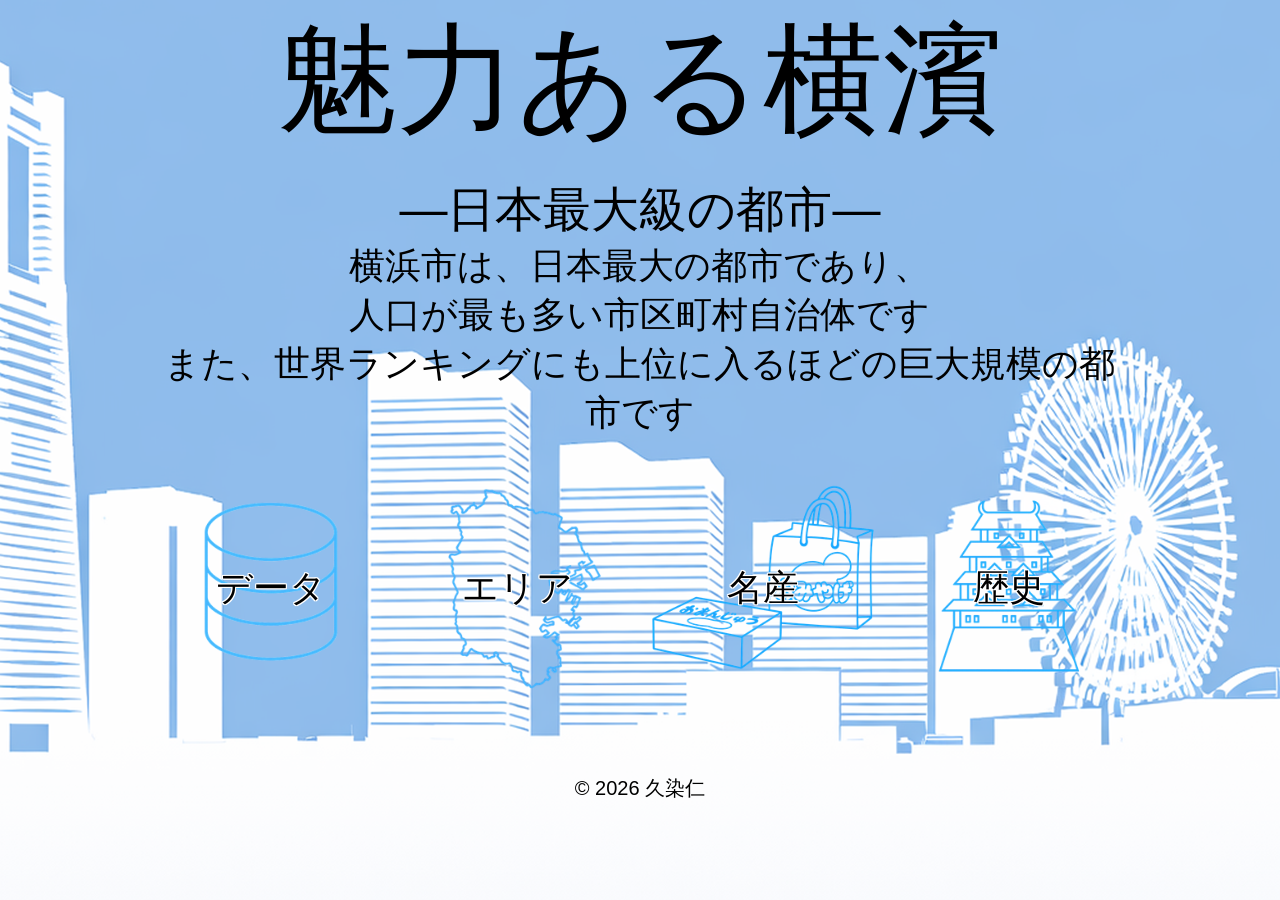
<file: index.html>
<!DOCTYPE html>
<html id="index" lang="ja">
<head></head>
<body>
<header></header>
<main>
	<p>日本最大級の都市</p>
	<p>横浜市は、日本最大の都市であり、<br>
		人口が最も多い市区町村自治体です<br>
		また、世界ランキングにも上位に入るほどの巨大規模の都市です</p>
	<menu></menu>
</main>
<button id="topbutton"></button>
<footer>
</footer>
<noscript>
	<link href="https://hisazomeak26008.github.io/yokohama/css/noscript.css" type="text/css" rel="stylesheet">
</noscript>
</body>
<script src="https://hisazomeak26008.github.io/yokohama/JS/load.js"></script>
<script>load();</script>
<script src="https://hisazomeak26008.github.io/yokohama/JS/link.js"></script>
</html>
</file>
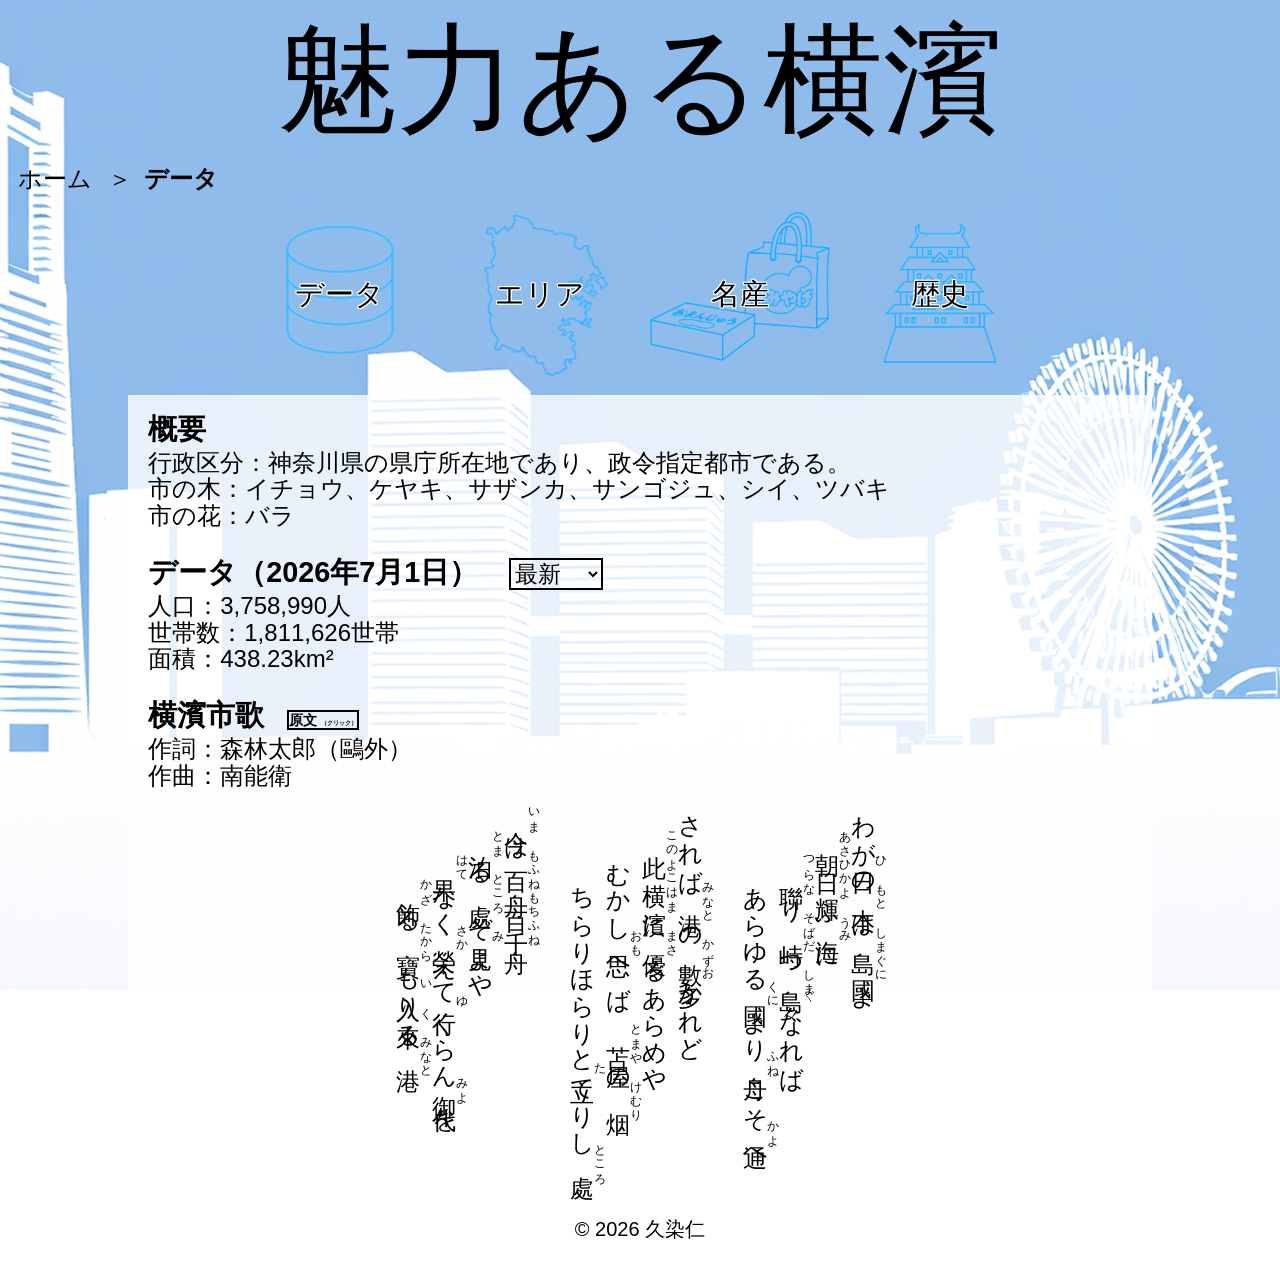
<file: content/data.html>
<!DOCTYPE html>
<html id="data" lang="ja">
<head></head>
<body>
<header></header>
<nav>
	<li>ホーム</li>
	<li>データ</li>
</nav>
<menu></menu>
<main>
	<dl>
		<h1>概要</h1>
		<dl>
			<dt>行政区分</dt>
			<dd>神奈川県の県庁所在地であり、政令指定都市である。</dd>
		</dl>
		<dl>
			<dt>市の木</dt>
			<dd>イチョウ、ケヤキ、サザンカ、サンゴジュ、シイ、ツバキ</dd>
		</dl>
		<dl>
			<dt>市の花</dt>
			<dd>バラ</dd>
		</dl>
	</dl>
	<dl id="data-list">
	</dl>
	<dl id="song">
	</dl>
</main>
<button id="topbutton"></button>
<footer>
</footer>
<noscript>
	<link href="https://hisazomeak26008.github.io/yokohama/css/noscript.css" type="text/css" rel="stylesheet">
</noscript>
</body>
<script src="https://hisazomeak26008.github.io/yokohama/JS/load.js"></script>
<script src="https://hisazomeak26008.github.io/yokohama/content/data.js"></script>
<script>load();dataLoad();</script>
<script src="https://hisazomeak26008.github.io/yokohama/JS/link.js"></script>
</html>
</file>
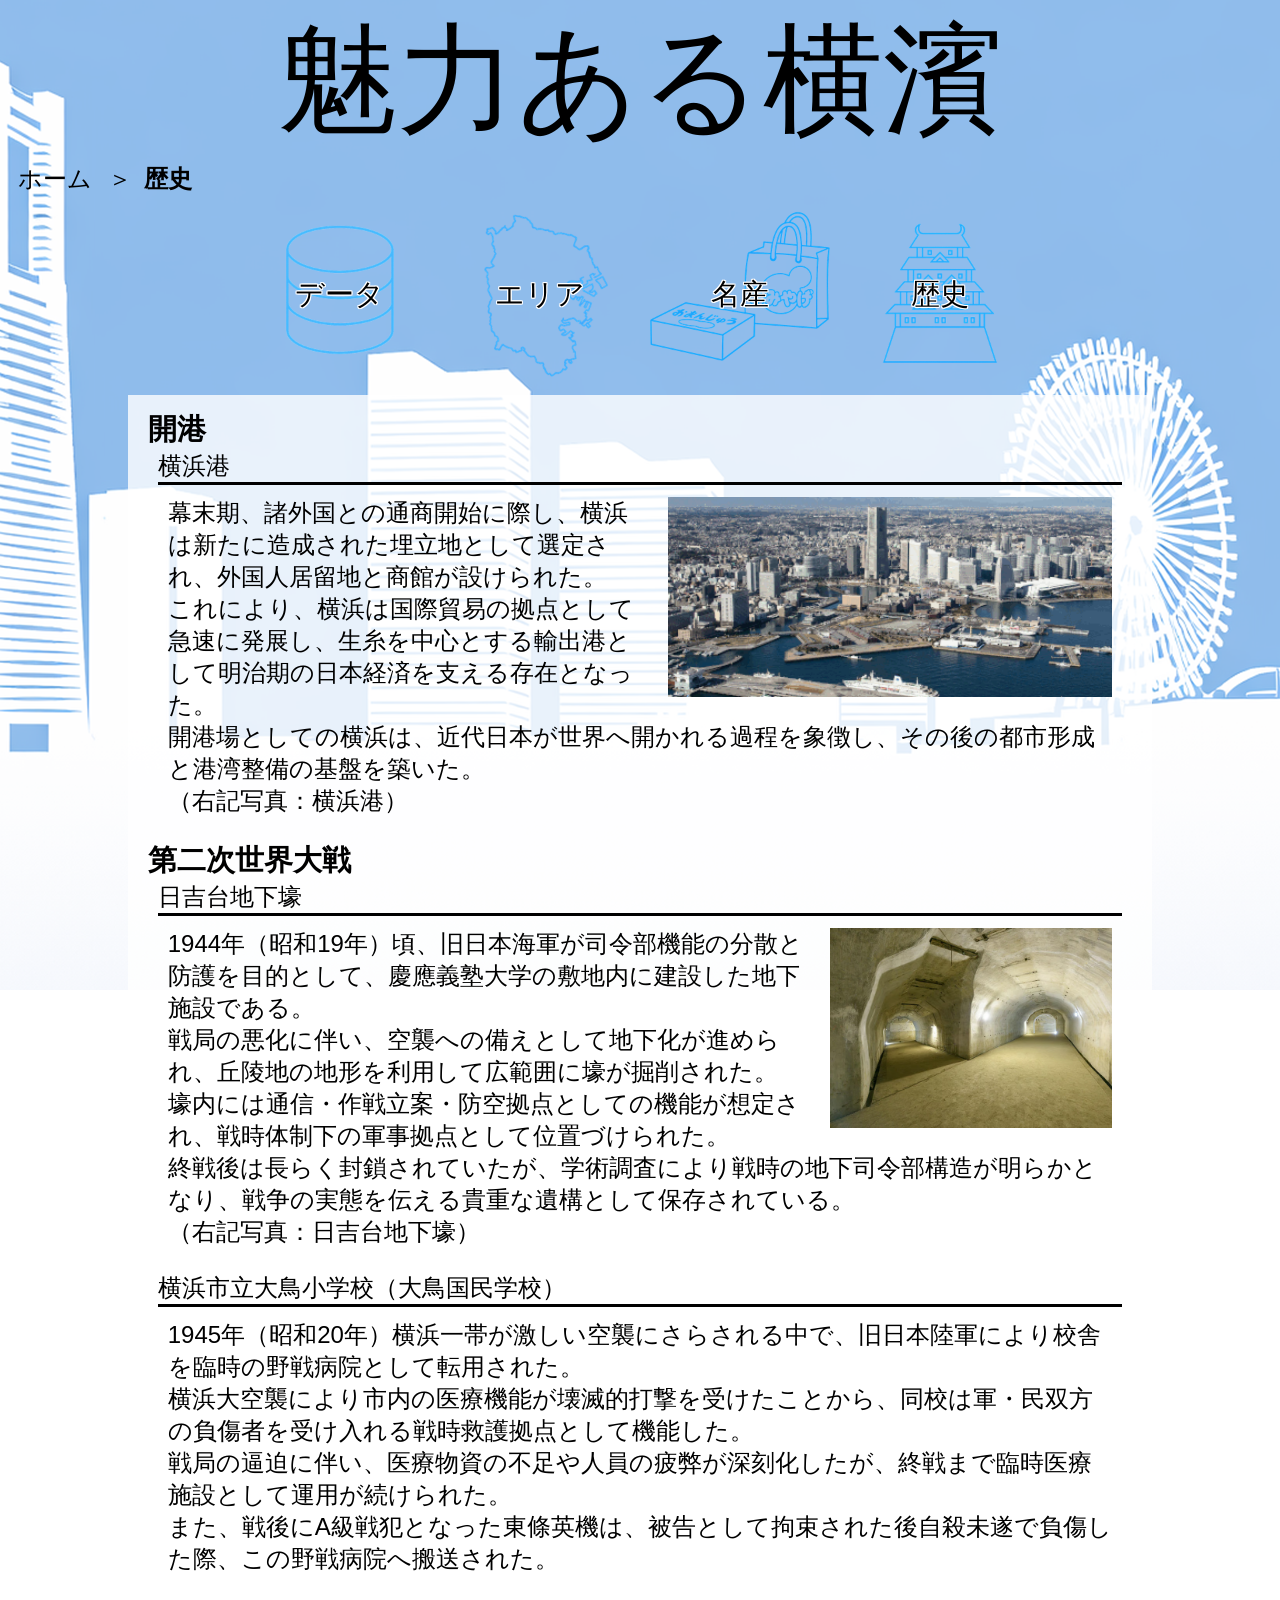
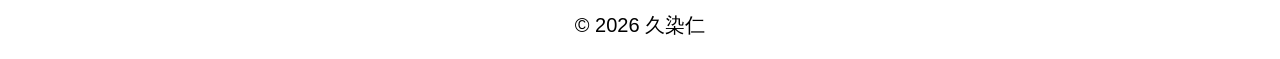
<file: content/history.html>
<!DOCTYPE html>
<html id="history" lang="ja">
<head></head>
<body>
<header></header>
<nav>
	<li>ホーム</li>
	<li>歴史</li>
</nav>
<menu></menu>
<main>
	<dl>
		<h1>開港</h1>
		<dl>
			<dt>横浜港</dt>
			<dd><img src="https://hisazomeak26008.github.io/yokohama/img/history/1-1yokohama_port.jpg" alt="横浜港">
				幕末期、諸外国との通商開始に際し、横浜は新たに造成された埋立地として選定され、外国人居留地と商館が設けられた。<br>
				これにより、横浜は国際貿易の拠点として急速に発展し、生糸を中心とする輸出港として明治期の日本経済を支える存在となった。<br>
				開港場としての横浜は、近代日本が世界へ開かれる過程を象徴し、その後の都市形成と港湾整備の基盤を築いた。<br>
				（右記写真：横浜港）</dd>
		</dl>
	</dl>
	<dl>
		<h1>第二次世界大戦</h1>
		<dl>
			<dt>日吉台地下壕</dt>
			<dd><img src="https://hisazomeak26008.github.io/yokohama/img/history/2-1shelter.jpg" alt="日吉台地下壕">
				1944年（昭和19年）頃、旧日本海軍が司令部機能の分散と防護を目的として、慶應義塾大学の敷地内に建設した地下施設である。<br>
				戦局の悪化に伴い、空襲への備えとして地下化が進められ、丘陵地の地形を利用して広範囲に壕が掘削された。<br>
				壕内には通信・作戦立案・防空拠点としての機能が想定され、戦時体制下の軍事拠点として位置づけられた。<br>
				終戦後は長らく封鎖されていたが、学術調査により戦時の地下司令部構造が明らかとなり、戦争の実態を伝える貴重な遺構として保存されている。<br>
				（右記写真：日吉台地下壕）</dd>
		</dl>
		<dl>
			<dt>横浜市立大鳥小学校（大鳥国民学校）</dt>
			<dd>1945年（昭和20年）横浜一帯が激しい空襲にさらされる中で、旧日本陸軍により校舎を臨時の野戦病院として転用された。<br>
				横浜大空襲により市内の医療機能が壊滅的打撃を受けたことから、同校は軍・民双方の負傷者を受け入れる戦時救護拠点として機能した。<br>
				戦局の逼迫に伴い、医療物資の不足や人員の疲弊が深刻化したが、終戦まで臨時医療施設として運用が続けられた。<br>
				また、戦後にA級戦犯となった東條英機は、被告として拘束された後自殺未遂で負傷した際、この野戦病院へ搬送された。</dd>
		</dl>
	</dl>
</main>
<button id="topbutton"></button>
<footer>
</footer>
<noscript>
	<link href="https://hisazomeak26008.github.io/yokohama/css/noscript.css" type="text/css" rel="stylesheet">
</noscript>
</body>
<script src="https://hisazomeak26008.github.io/yokohama/JS/load.js"></script>
<script>load();</script>
<script src="https://hisazomeak26008.github.io/yokohama/JS/link.js"></script>
</html>
</file>
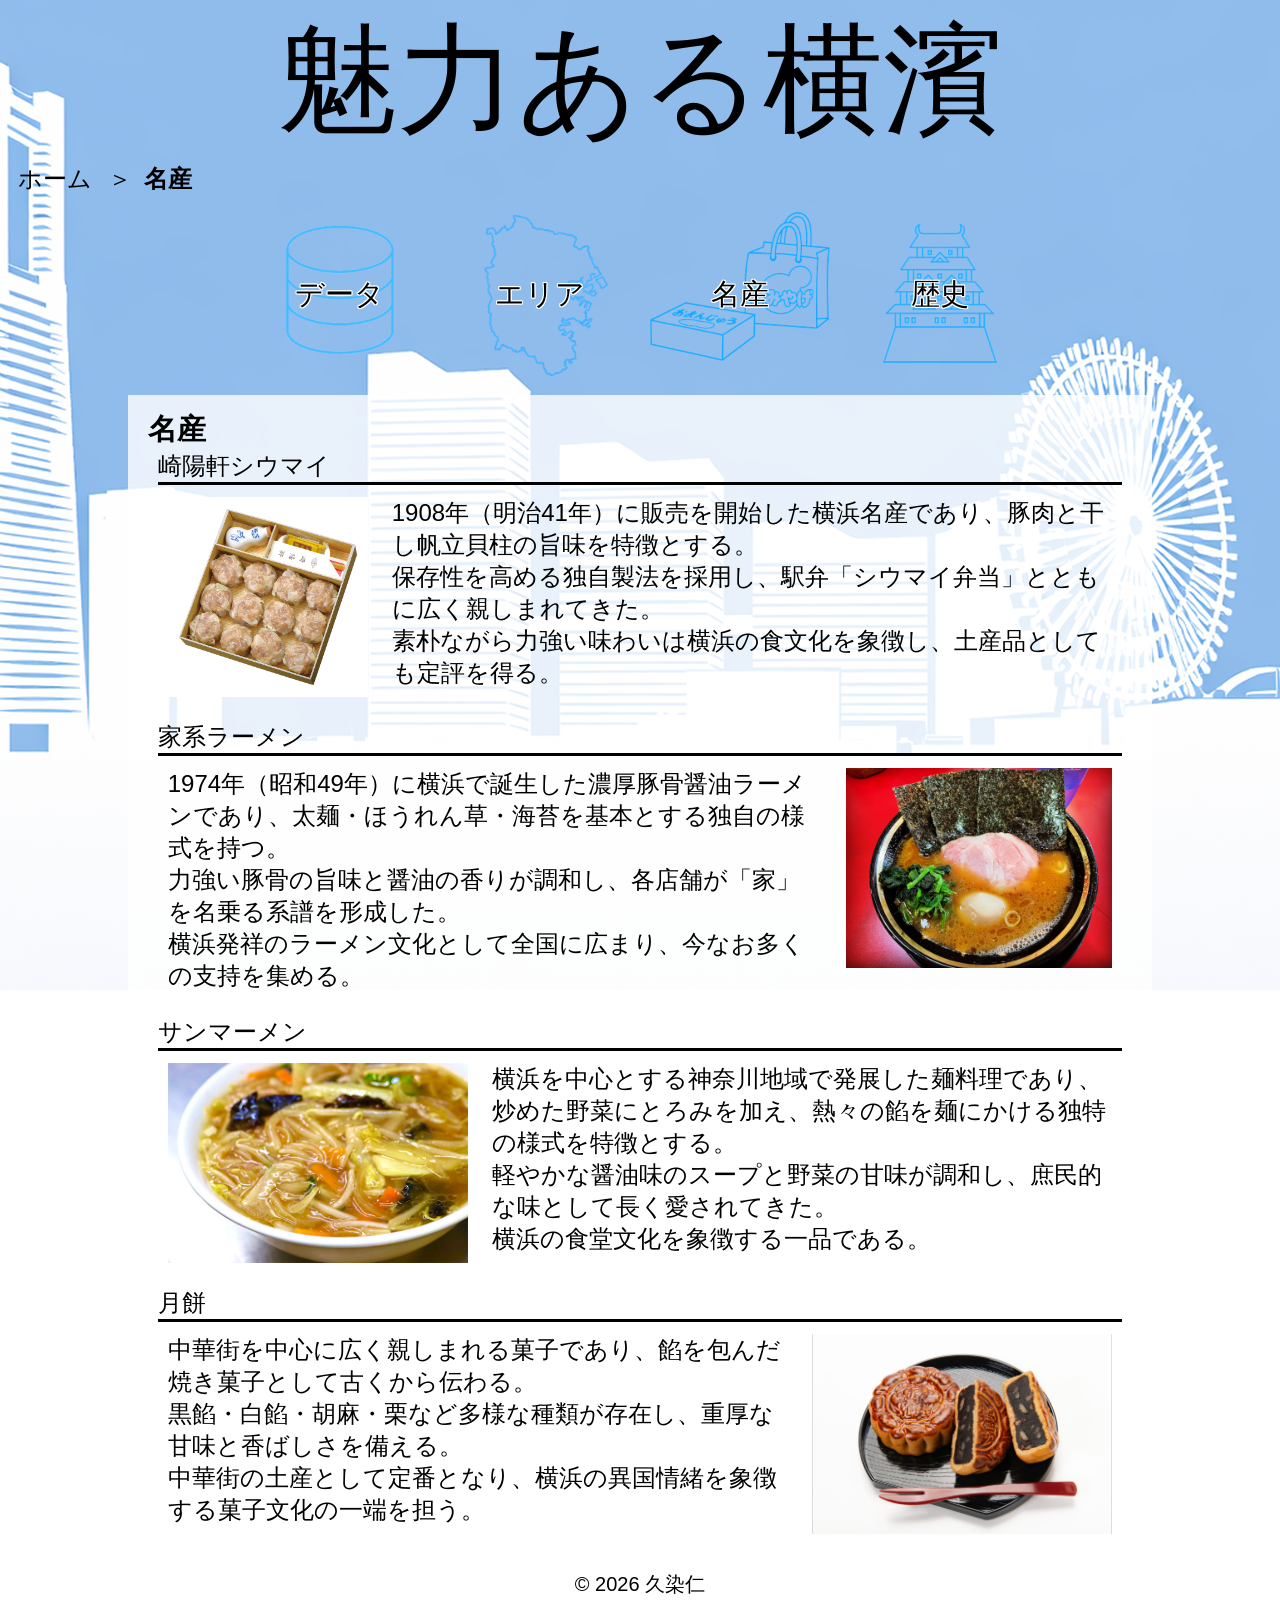
<file: content/product.html>
<!DOCTYPE html>
<html id="product" lang="ja">
<head></head>
<body>
<header></header>
<nav>
	<li>ホーム</li>
	<li>名産</li>
</nav>
<menu></menu>
<main>
	<dl>
		<h1>名産</h1>
		<dl>
			<dt>崎陽軒シウマイ</dt>
			<dd><img src="https://hisazomeak26008.github.io/yokohama/img/product/1-1shiumai.jpg" alt="崎陽軒シウマイ">
				1908年（明治41年）に販売を開始した横浜名産であり、豚肉と干し帆立貝柱の旨味を特徴とする。<br>
				保存性を高める独自製法を採用し、駅弁「シウマイ弁当」とともに広く親しまれてきた。<br>
				素朴ながら力強い味わいは横浜の食文化を象徴し、土産品としても定評を得る。</dd>
		</dl>
		<dl>
			<dt>家系ラーメン</dt>
			<dd><img src="https://hisazomeak26008.github.io/yokohama/img/product/1-2iekei.jpg" alt="家系ラーメン">
				1974年（昭和49年）に横浜で誕生した濃厚豚骨醤油ラーメンであり、太麺・ほうれん草・海苔を基本とする独自の様式を持つ。<br>
				力強い豚骨の旨味と醤油の香りが調和し、各店舗が「家」を名乗る系譜を形成した。<br>
				横浜発祥のラーメン文化として全国に広まり、今なお多くの支持を集める。</dd>
		</dl>
		<dl>
			<dt>サンマーメン</dt>
			<dd><img src="https://hisazomeak26008.github.io/yokohama/img/product/1-3sanma_men.jpg" alt="サンマーメン">
				横浜を中心とする神奈川地域で発展した麺料理であり、炒めた野菜にとろみを加え、熱々の餡を麺にかける独特の様式を特徴とする。<br>
				軽やかな醤油味のスープと野菜の甘味が調和し、庶民的な味として長く愛されてきた。<br>
				横浜の食堂文化を象徴する一品である。</dd>
		</dl>
		<dl>
			<dt>月餅</dt>
			<dd><img src="https://hisazomeak26008.github.io/yokohama/img/product/1-4mooncake.jpg" alt="月餅">
				中華街を中心に広く親しまれる菓子であり、餡を包んだ焼き菓子として古くから伝わる。<br>
				黒餡・白餡・胡麻・栗など多様な種類が存在し、重厚な甘味と香ばしさを備える。<br>
				中華街の土産として定番となり、横浜の異国情緒を象徴する菓子文化の一端を担う。</dd>
		</dl>
	</dl>
</main>
<button id="topbutton"></button>
<footer>
</footer>
<noscript>
	<link href="https://hisazomeak26008.github.io/yokohama/css/noscript.css" type="text/css" rel="stylesheet">
</noscript>
</body>
<script src="https://hisazomeak26008.github.io/yokohama/JS/load.js"></script>
<script>load();</script>
<script src="https://hisazomeak26008.github.io/yokohama/JS/link.js"></script>
</html>
</file>
